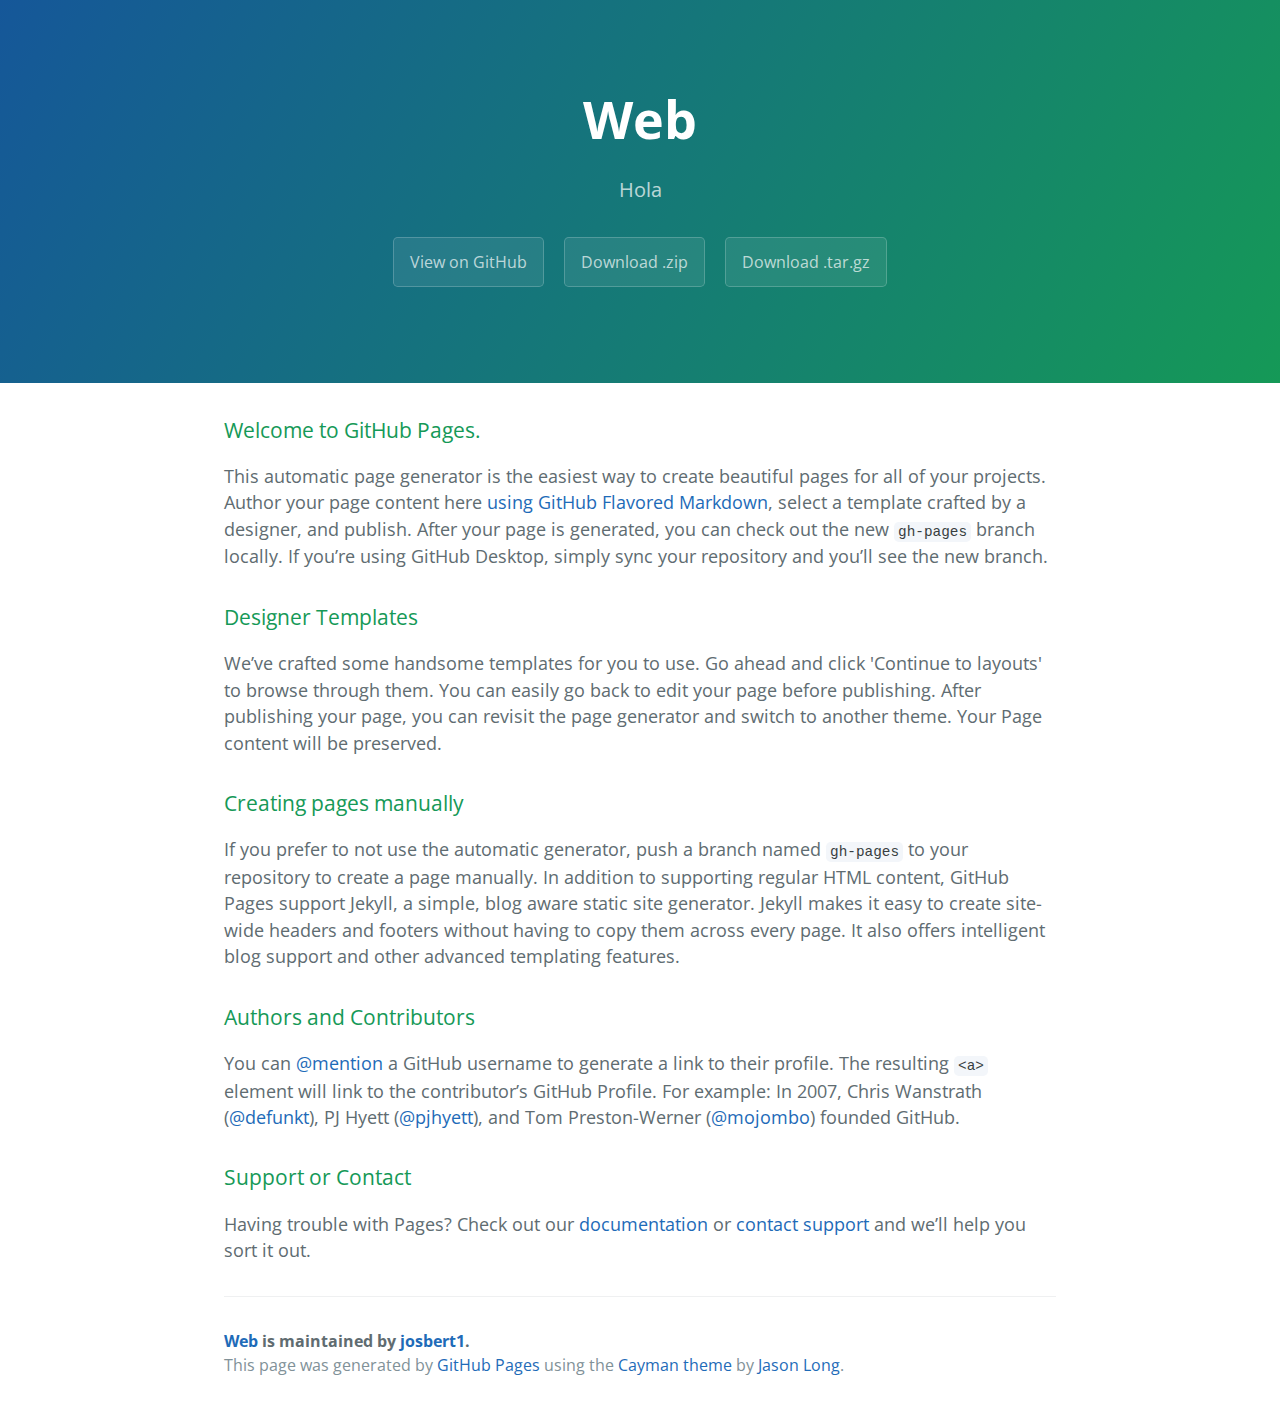
<file: index.html>
<!DOCTYPE html>
<html lang="en-us">
  <head>
    <meta charset="UTF-8">
    <title>Web by josbert1</title>
    <meta name="viewport" content="width=device-width, initial-scale=1">
    <link rel="stylesheet" type="text/css" href="stylesheets/normalize.css" media="screen">
    <link href='https://fonts.googleapis.com/css?family=Open+Sans:400,700' rel='stylesheet' type='text/css'>
    <link rel="stylesheet" type="text/css" href="stylesheets/stylesheet.css" media="screen">
    <link rel="stylesheet" type="text/css" href="stylesheets/github-light.css" media="screen">
  </head>
  <body>
    <section class="page-header">
      <h1 class="project-name">Web</h1>
      <h2 class="project-tagline">Hola</h2>
      <a href="https://github.com/josbert1/WEB" class="btn">View on GitHub</a>
      <a href="https://github.com/josbert1/WEB/zipball/master" class="btn">Download .zip</a>
      <a href="https://github.com/josbert1/WEB/tarball/master" class="btn">Download .tar.gz</a>
    </section>

    <section class="main-content">
      <h3>
<a id="welcome-to-github-pages" class="anchor" href="#welcome-to-github-pages" aria-hidden="true"><span aria-hidden="true" class="octicon octicon-link"></span></a>Welcome to GitHub Pages.</h3>

<p>This automatic page generator is the easiest way to create beautiful pages for all of your projects. Author your page content here <a href="https://guides.github.com/features/mastering-markdown/">using GitHub Flavored Markdown</a>, select a template crafted by a designer, and publish. After your page is generated, you can check out the new <code>gh-pages</code> branch locally. If you’re using GitHub Desktop, simply sync your repository and you’ll see the new branch.</p>

<h3>
<a id="designer-templates" class="anchor" href="#designer-templates" aria-hidden="true"><span aria-hidden="true" class="octicon octicon-link"></span></a>Designer Templates</h3>

<p>We’ve crafted some handsome templates for you to use. Go ahead and click 'Continue to layouts' to browse through them. You can easily go back to edit your page before publishing. After publishing your page, you can revisit the page generator and switch to another theme. Your Page content will be preserved.</p>

<h3>
<a id="creating-pages-manually" class="anchor" href="#creating-pages-manually" aria-hidden="true"><span aria-hidden="true" class="octicon octicon-link"></span></a>Creating pages manually</h3>

<p>If you prefer to not use the automatic generator, push a branch named <code>gh-pages</code> to your repository to create a page manually. In addition to supporting regular HTML content, GitHub Pages support Jekyll, a simple, blog aware static site generator. Jekyll makes it easy to create site-wide headers and footers without having to copy them across every page. It also offers intelligent blog support and other advanced templating features.</p>

<h3>
<a id="authors-and-contributors" class="anchor" href="#authors-and-contributors" aria-hidden="true"><span aria-hidden="true" class="octicon octicon-link"></span></a>Authors and Contributors</h3>

<p>You can <a href="https://help.github.com/articles/basic-writing-and-formatting-syntax/#mentioning-users-and-teams" class="user-mention">@mention</a> a GitHub username to generate a link to their profile. The resulting <code>&lt;a&gt;</code> element will link to the contributor’s GitHub Profile. For example: In 2007, Chris Wanstrath (<a href="https://github.com/defunkt" class="user-mention">@defunkt</a>), PJ Hyett (<a href="https://github.com/pjhyett" class="user-mention">@pjhyett</a>), and Tom Preston-Werner (<a href="https://github.com/mojombo" class="user-mention">@mojombo</a>) founded GitHub.</p>

<h3>
<a id="support-or-contact" class="anchor" href="#support-or-contact" aria-hidden="true"><span aria-hidden="true" class="octicon octicon-link"></span></a>Support or Contact</h3>

<p>Having trouble with Pages? Check out our <a href="https://help.github.com/pages">documentation</a> or <a href="https://github.com/contact">contact support</a> and we’ll help you sort it out.</p>

      <footer class="site-footer">
        <span class="site-footer-owner"><a href="https://github.com/josbert1/WEB">Web</a> is maintained by <a href="https://github.com/josbert1">josbert1</a>.</span>

        <span class="site-footer-credits">This page was generated by <a href="https://pages.github.com">GitHub Pages</a> using the <a href="https://github.com/jasonlong/cayman-theme">Cayman theme</a> by <a href="https://twitter.com/jasonlong">Jason Long</a>.</span>
      </footer>

    </section>

  
  </body>
</html>
</file>
<file: stylesheets/stylesheet.css>
* {
  box-sizing: border-box; }

body {
  padding: 0;
  margin: 0;
  font-family: "Open Sans", "Helvetica Neue", Helvetica, Arial, sans-serif;
  font-size: 16px;
  line-height: 1.5;
  color: #606c71; }

a {
  color: #1e6bb8;
  text-decoration: none; }
  a:hover {
    text-decoration: underline; }

.btn {
  display: inline-block;
  margin-bottom: 1rem;
  color: rgba(255, 255, 255, 0.7);
  background-color: rgba(255, 255, 255, 0.08);
  border-color: rgba(255, 255, 255, 0.2);
  border-style: solid;
  border-width: 1px;
  border-radius: 0.3rem;
  transition: color 0.2s, background-color 0.2s, border-color 0.2s; }
  .btn + .btn {
    margin-left: 1rem; }

.btn:hover {
  color: rgba(255, 255, 255, 0.8);
  text-decoration: none;
  background-color: rgba(255, 255, 255, 0.2);
  border-color: rgba(255, 255, 255, 0.3); }

@media screen and (min-width: 64em) {
  .btn {
    padding: 0.75rem 1rem; } }

@media screen and (min-width: 42em) and (max-width: 64em) {
  .btn {
    padding: 0.6rem 0.9rem;
    font-size: 0.9rem; } }

@media screen and (max-width: 42em) {
  .btn {
    display: block;
    width: 100%;
    padding: 0.75rem;
    font-size: 0.9rem; }
    .btn + .btn {
      margin-top: 1rem;
      margin-left: 0; } }

.page-header {
  color: #fff;
  text-align: center;
  background-color: #159957;
  background-image: linear-gradient(120deg, #155799, #159957); }

@media screen and (min-width: 64em) {
  .page-header {
    padding: 5rem 6rem; } }

@media screen and (min-width: 42em) and (max-width: 64em) {
  .page-header {
    padding: 3rem 4rem; } }

@media screen and (max-width: 42em) {
  .page-header {
    padding: 2rem 1rem; } }

.project-name {
  margin-top: 0;
  margin-bottom: 0.1rem; }

@media screen and (min-width: 64em) {
  .project-name {
    font-size: 3.25rem; } }

@media screen and (min-width: 42em) and (max-width: 64em) {
  .project-name {
    font-size: 2.25rem; } }

@media screen and (max-width: 42em) {
  .project-name {
    font-size: 1.75rem; } }

.project-tagline {
  margin-bottom: 2rem;
  font-weight: normal;
  opacity: 0.7; }

@media screen and (min-width: 64em) {
  .project-tagline {
    font-size: 1.25rem; } }

@media screen and (min-width: 42em) and (max-width: 64em) {
  .project-tagline {
    font-size: 1.15rem; } }

@media screen and (max-width: 42em) {
  .project-tagline {
    font-size: 1rem; } }

.main-content :first-child {
  margin-top: 0; }
.main-content img {
  max-width: 100%; }
.main-content h1, .main-content h2, .main-content h3, .main-content h4, .main-content h5, .main-content h6 {
  margin-top: 2rem;
  margin-bottom: 1rem;
  font-weight: normal;
  color: #159957; }
.main-content p {
  margin-bottom: 1em; }
.main-content code {
  padding: 2px 4px;
  font-family: Consolas, "Liberation Mono", Menlo, Courier, monospace;
  font-size: 0.9rem;
  color: #383e41;
  background-color: #f3f6fa;
  border-radius: 0.3rem; }
.main-content pre {
  padding: 0.8rem;
  margin-top: 0;
  margin-bottom: 1rem;
  font: 1rem Consolas, "Liberation Mono", Menlo, Courier, monospace;
  color: #567482;
  word-wrap: normal;
  background-color: #f3f6fa;
  border: solid 1px #dce6f0;
  border-radius: 0.3rem; }
  .main-content pre > code {
    padding: 0;
    margin: 0;
    font-size: 0.9rem;
    color: #567482;
    word-break: normal;
    white-space: pre;
    background: transparent;
    border: 0; }
.main-content .highlight {
  margin-bottom: 1rem; }
  .main-content .highlight pre {
    margin-bottom: 0;
    word-break: normal; }
.main-content .highlight pre, .main-content pre {
  padding: 0.8rem;
  overflow: auto;
  font-size: 0.9rem;
  line-height: 1.45;
  border-radius: 0.3rem; }
.main-content pre code, .main-content pre tt {
  display: inline;
  max-width: initial;
  padding: 0;
  margin: 0;
  overflow: initial;
  line-height: inherit;
  word-wrap: normal;
  background-color: transparent;
  border: 0; }
  .main-content pre code:before, .main-content pre code:after, .main-content pre tt:before, .main-content pre tt:after {
    content: normal; }
.main-content ul, .main-content ol {
  margin-top: 0; }
.main-content blockquote {
  padding: 0 1rem;
  margin-left: 0;
  color: #819198;
  border-left: 0.3rem solid #dce6f0; }
  .main-content blockquote > :first-child {
    margin-top: 0; }
  .main-content blockquote > :last-child {
    margin-bottom: 0; }
.main-content table {
  display: block;
  width: 100%;
  overflow: auto;
  word-break: normal;
  word-break: keep-all; }
  .main-content table th {
    font-weight: bold; }
  .main-content table th, .main-content table td {
    padding: 0.5rem 1rem;
    border: 1px solid #e9ebec; }
.main-content dl {
  padding: 0; }
  .main-content dl dt {
    padding: 0;
    margin-top: 1rem;
    font-size: 1rem;
    font-weight: bold; }
  .main-content dl dd {
    padding: 0;
    margin-bottom: 1rem; }
.main-content hr {
  height: 2px;
  padding: 0;
  margin: 1rem 0;
  background-color: #eff0f1;
  border: 0; }

@media screen and (min-width: 64em) {
  .main-content {
    max-width: 64rem;
    padding: 2rem 6rem;
    margin: 0 auto;
    font-size: 1.1rem; } }

@media screen and (min-width: 42em) and (max-width: 64em) {
  .main-content {
    padding: 2rem 4rem;
    font-size: 1.1rem; } }

@media screen and (max-width: 42em) {
  .main-content {
    padding: 2rem 1rem;
    font-size: 1rem; } }

.site-footer {
  padding-top: 2rem;
  margin-top: 2rem;
  border-top: solid 1px #eff0f1; }

.site-footer-owner {
  display: block;
  font-weight: bold; }

.site-footer-credits {
  color: #819198; }

@media screen and (min-width: 64em) {
  .site-footer {
    font-size: 1rem; } }

@media screen and (min-width: 42em) and (max-width: 64em) {
  .site-footer {
    font-size: 1rem; } }

@media screen and (max-width: 42em) {
  .site-footer {
    font-size: 0.9rem; } }
</file>
<file: stylesheets/github-light.css>
/*
The MIT License (MIT)

Copyright (c) 2015 GitHub, Inc.

Permission is hereby granted, free of charge, to any person obtaining a copy
of this software and associated documentation files (the "Software"), to deal
in the Software without restriction, including without limitation the rights
to use, copy, modify, merge, publish, distribute, sublicense, and/or sell
copies of the Software, and to permit persons to whom the Software is
furnished to do so, subject to the following conditions:

The above copyright notice and this permission notice shall be included in all
copies or substantial portions of the Software.

THE SOFTWARE IS PROVIDED "AS IS", WITHOUT WARRANTY OF ANY KIND, EXPRESS OR
IMPLIED, INCLUDING BUT NOT LIMITED TO THE WARRANTIES OF MERCHANTABILITY,
FITNESS FOR A PARTICULAR PURPOSE AND NONINFRINGEMENT. IN NO EVENT SHALL THE
AUTHORS OR COPYRIGHT HOLDERS BE LIABLE FOR ANY CLAIM, DAMAGES OR OTHER
LIABILITY, WHETHER IN AN ACTION OF CONTRACT, TORT OR OTHERWISE, ARISING FROM,
OUT OF OR IN CONNECTION WITH THE SOFTWARE OR THE USE OR OTHER DEALINGS IN THE
SOFTWARE.

*/

.pl-c /* comment */ {
  color: #969896;
}

.pl-c1      /* constant, markup.raw, meta.diff.header, meta.module-reference, meta.property-name, support, support.constant, support.variable, variable.other.constant */,
.pl-s .pl-v /* string variable */ {
  color: #0086b3;
}

.pl-e  /* entity */,
.pl-en /* entity.name */ {
  color: #795da3;
}

.pl-s .pl-s1 /* string source */,
.pl-smi      /* storage.modifier.import, storage.modifier.package, storage.type.java, variable.other, variable.parameter.function */ {
  color: #333;
}

.pl-ent /* entity.name.tag */ {
  color: #63a35c;
}

.pl-k /* keyword, storage, storage.type */ {
  color: #a71d5d;
}

.pl-pds              /* punctuation.definition.string, string.regexp.character-class */,
.pl-s                /* string */,
.pl-s .pl-pse .pl-s1 /* string punctuation.section.embedded source */,
.pl-sr               /* string.regexp */,
.pl-sr .pl-cce       /* string.regexp constant.character.escape */,
.pl-sr .pl-sra       /* string.regexp string.regexp.arbitrary-repitition */,
.pl-sr .pl-sre       /* string.regexp source.ruby.embedded */ {
  color: #183691;
}

.pl-v /* variable */ {
  color: #ed6a43;
}

.pl-id /* invalid.deprecated */ {
  color: #b52a1d;
}

.pl-ii /* invalid.illegal */ {
  background-color: #b52a1d;
  color: #f8f8f8;
}

.pl-sr .pl-cce /* string.regexp constant.character.escape */ {
  color: #63a35c;
  font-weight: bold;
}

.pl-ml /* markup.list */ {
  color: #693a17;
}

.pl-mh        /* markup.heading */,
.pl-mh .pl-en /* markup.heading entity.name */,
.pl-ms        /* meta.separator */ {
  color: #1d3e81;
  font-weight: bold;
}

.pl-mq /* markup.quote */ {
  color: #008080;
}

.pl-mi /* markup.italic */ {
  color: #333;
  font-style: italic;
}

.pl-mb /* markup.bold */ {
  color: #333;
  font-weight: bold;
}

.pl-md /* markup.deleted, meta.diff.header.from-file */ {
  background-color: #ffecec;
  color: #bd2c00;
}

.pl-mi1 /* markup.inserted, meta.diff.header.to-file */ {
  background-color: #eaffea;
  color: #55a532;
}

.pl-mdr /* meta.diff.range */ {
  color: #795da3;
  font-weight: bold;
}

.pl-mo /* meta.output */ {
  color: #1d3e81;
}
</file>
